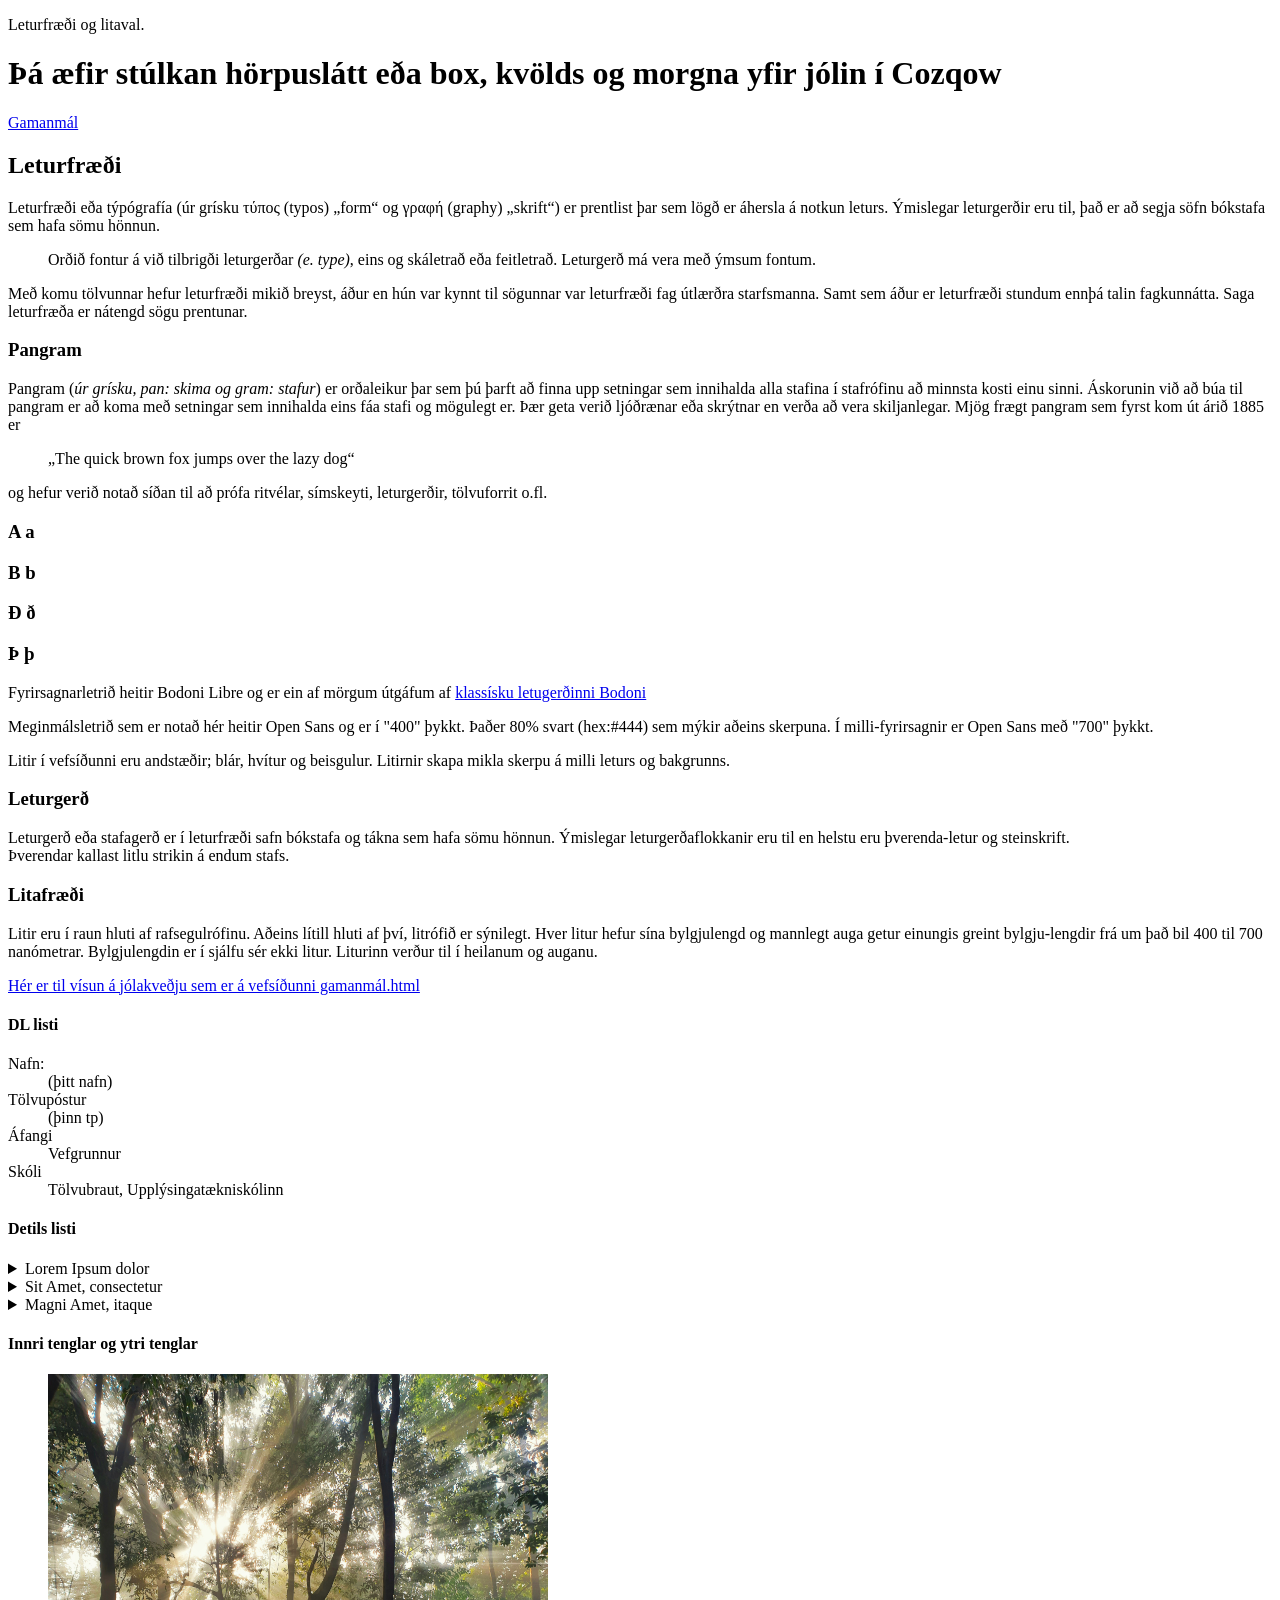
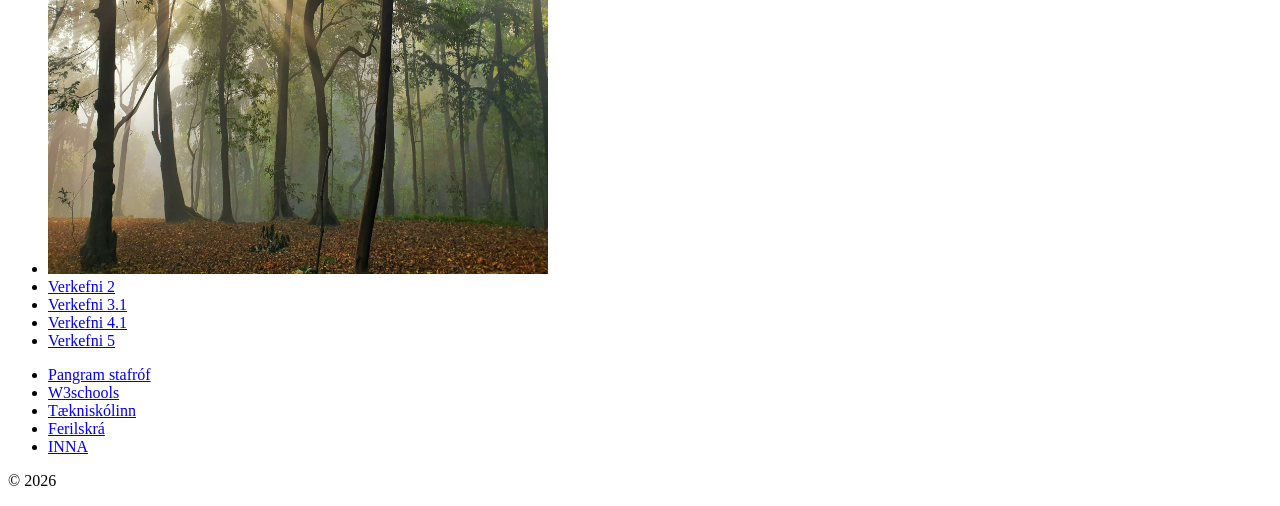
<file: index.html>
<!DOCTYPE html>
<html lang="is">
  <head>
    <meta name="viewport" content="width=device-width, initial-scale=1.0">
    <meta charset="utf-8"> 
    <title>Verkefni 5 Leturfræði og litaval</title>
	<!--hér sækjum við leturgerðir af fonts.gooogle.com-->    
	<link rel="stylesheet" href="styles.css">
  </head>
  <body>
    <p class="verkefni">Leturfræði og litaval.</p>
    <header class="container">
        <h1>Þá æfir stúlkan hörpuslátt eða box, kvölds og morgna yfir jólin í Cozqow</h1>
        <p><a href="gamanmal.html" class="header-button">Gamanmál</a></p>
    </header>
    <div class="main-bg"> 
    	<main class="container col-2">
			<article>
				<h2>Leturfræði</h2>
				<p>Leturfræði eða týpógrafía (úr grísku τύπος (typos) „form“ og γραφή (graphy) „skrift“) er prentlist þar sem lögð er áhersla á notkun leturs. Ýmislegar leturgerðir eru til, það er að segja söfn bókstafa sem hafa sömu hönnun. </p>
				<blockquote>Orðið fontur á við tilbrigði leturgerðar <em>(e. type)</em>, eins og skáletrað eða feitletrað. Leturgerð má vera með ýmsum fontum.</blockquote>
				<p>Með komu tölvunnar hefur leturfræði mikið breyst, áður en hún var kynnt til sögunnar var leturfræði fag útlærðra starfsmanna. Samt sem áður er leturfræði stundum ennþá talin fagkunnátta. Saga leturfræða er nátengd sögu prentunar.
				</p>
				<h3>Pangram</h3>
				<p>Pangram (<em>úr grísku, pan: skima og gram: stafur</em>) er orðaleikur þar sem þú þarft að finna upp setningar sem innihalda alla stafina í stafrófinu að minnsta kosti einu sinni. Áskorunin við að búa til  pangram er að koma með setningar sem innihalda eins fáa stafi og mögulegt er. Þær geta verið ljóðrænar eða skrýtnar en verða að vera skiljanlegar. Mjög frægt pangram sem fyrst kom út árið 1885 er 
				<blockquote>„The quick brown fox jumps over the lazy dog“</blockquote> og hefur verið notað síðan til að prófa ritvélar, símskeyti, leturgerðir, tölvuforrit o.fl.</p>
			</article>
			<article>
				<section class="bodoni">
					<h1>A a</h1>
					<h1>B b</h1>
					<h1>Ð ð</h1>
					<h1>Þ þ</h1>
				</section>
				<p>Fyrirsagnarletrið heitir Bodoni Libre og er ein af mörgum útgáfum af <a href="https://en.wikipedia.org/wiki/Bodoni"> klassísku letugerðinni Bodoni</a> </li>
				</p><p>Meginmálsletrið sem er notað hér heitir Open Sans og er í "400" þykkt. Þaðer 80% svart (hex:#444) sem mýkir aðeins skerpuna. Í milli-fyrirsagnir er Open Sans með "700" þykkt.
				</p><p>Litir í vefsíðunni eru andstæðir; blár, hvítur og beisgulur. Litirnir skapa mikla skerpu á milli leturs og bakgrunns. </p>
				<h3>Leturgerð</h3>
				<p>Leturgerð eða stafagerð er í leturfræði safn bókstafa og tákna sem hafa sömu hönnun. Ýmislegar leturgerða<wbr>flokkanir eru til en helstu eru þverenda-<wbr>letur og steinskrift. <br>Þverendar kallast litlu strikin á endum stafs.</p> 
				<h3>Litafræði</h3>
				<p>Litir eru í raun hluti af rafsegulrófinu. Aðeins lítill hluti af því, litrófið er sýnilegt. Hver litur hefur sína bylgjulengd og mannlegt auga getur einungis greint bylgju-<wbr>lengdir frá um það bil 400 til 700 nanómetrar. Bylgjulengdin er í sjálfu sér ekki litur. Liturinn verður til í heilanum og auganu.
				</p>       <!-- Ath! ID # er stafnæmt -->
				<p><a href=" ">Hér er til vísun á jólakveðju sem er á vefsíðunni gamanmál.html</a></p>
			</article>
    	</main>
    </div> <!--bakgrunnur endar hér-->
    <footer class="container col-3">
      <nav>
        <h4>DL listi </h4>
        <dl><!--Description list, nafn tölvupóstur, áfangi og skóli-->
			<dt>Nafn:</dt>
				<dd>(þitt nafn)</dd>
			<dt>Tölvupóstur</dt>
				<dd>(þinn tp)</dd>
			<dt>Áfangi</dt>
				<dd>Vefgrunnur</dd>
			<dt>Skóli</dt>
				<dd>Tölvubraut, Upplýsingatækniskólinn</dd>
        </dl>
      </nav>
      <nav>
			<h4>Detils listi</h4>
			<details name="listi">
				<summary>Lorem Ipsum dolor</summary>
				<h4>The details of Lorem Ipsum</h4>
				<p>Lorem ipsum dolor sit amet, consectetur adipisicing elit. Magni amet, itaque praesentium obcaecati nesciunt, aspernatur reiciendis voluptatibus asperiores fugit?</p>
			</details>
			<details name="listi"> <!--hægt að bæta við eigindinu (atribute) "open" í listan-->
				<summary>Sit Amet, consectetur</summary>
				<h4>The details of Sit Amet</h4>
				<p>Sit amet, consectetur adipisicing elit. aspernatur reiciendis voluptatibus asperiores fugit, repudiandae a ipsa dolorum modi! Et a eligendi error culpa aut?</p>
			</details>
			<details name="listi">
				<summary>Magni Amet, itaque</summary>
				<h4>The details of Magni Amet</h4>
				<p>Magni amet, itaque praesentium obcaecati nesciunt, Lorem ipsum dolor sit amet, consectetur adipisicing elit. aspernatur reiciendis voluptatibus asperiores fugit, repudiandae a ipsa dolorum modi! Et a eligendi error culpa aut?</p>
			</details>
      </nav>
      <nav>
		<h4>Innri tenglar og ytri tenglar</em></h4>
		<ul>
			<li><img src="Images/bikesh-deshar-QgJEDaNBr7w-unsplash.jpg" alt="Hjól" height="500" width="500"></li>
			<li><a href="../verkefni-2/">Verkefni 2</a></li>
			<li><a href="../verkefni-3/verkefni-31/">Verkefni 3.1</a></li>
			<li><a href="../verkefni-4/verkefni-41/">Verkefni 4.1</a></li>
			<li><a href="../verkefni-5/index.html">Verkefni 5</a></li>
		</ul>
        <ul>
			<li><a href="https://pangram.me/">Pangram stafróf</a></li>
			<li><a href="https://www.w3schools.com/">W3schools</a></li>
			<li><a href="https://www.tskoli.is">Tækniskólinn</a></li>
			<li><a href="#">Ferilskrá</a></li>
			<li><a href="https://www.inna.is">INNA</a></li>
        </ul>
      </nav>
      </footer>
    <p class="center">&copy; 2026  <!--nafnið þitt hér--></p>
  </body>
</html>
</file>
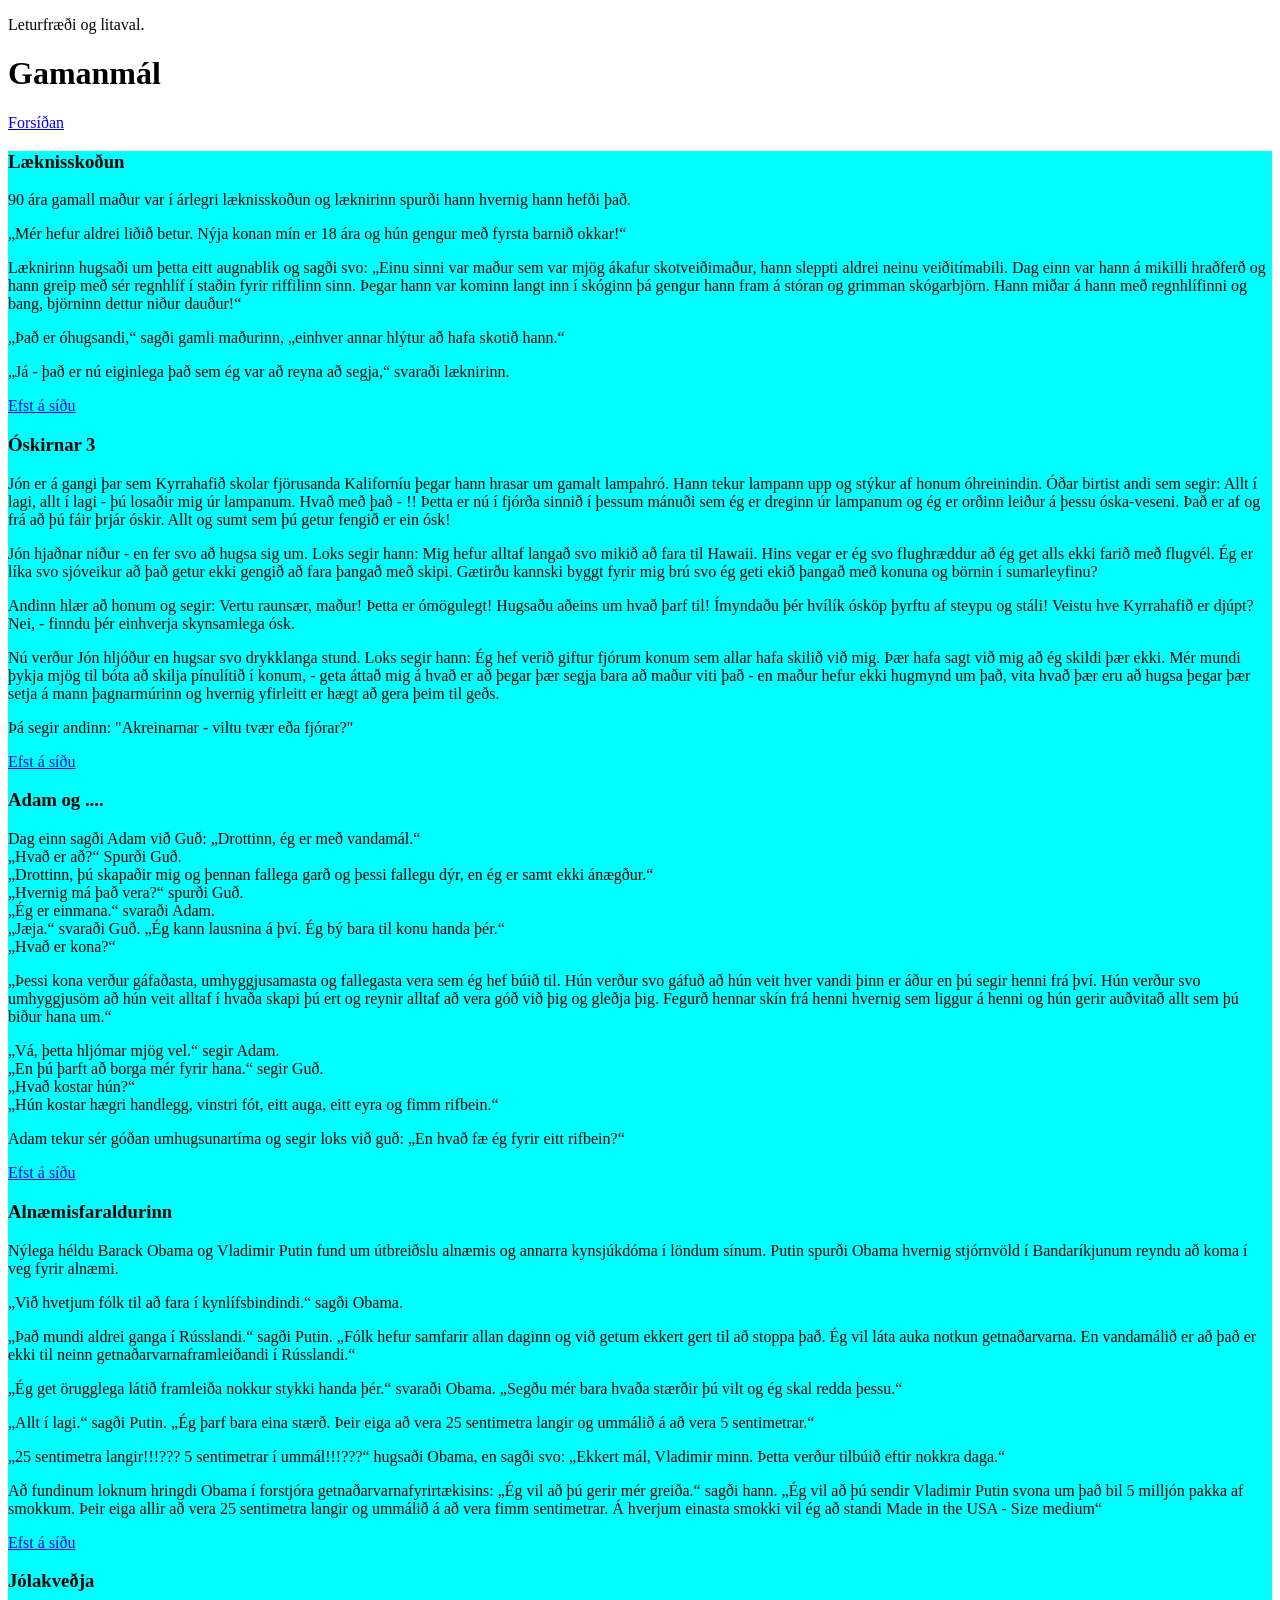
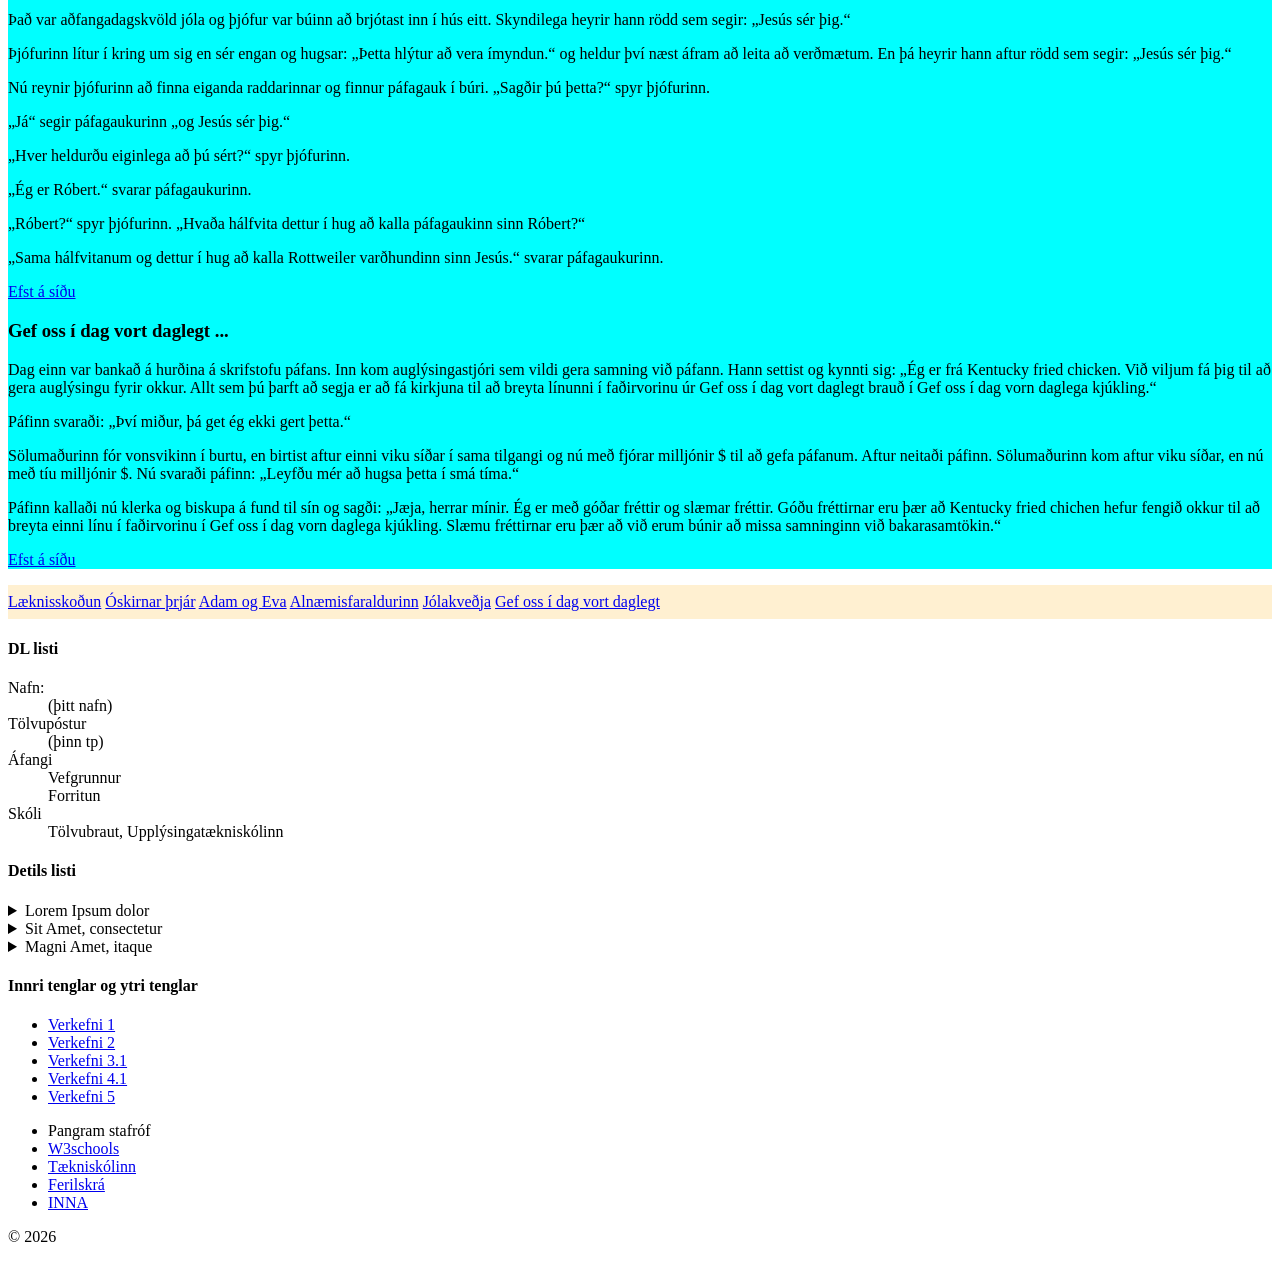
<file: gamanmal.html>
<!DOCTYPE html>
<html lang="is">
  <head>
    <meta name="viewport" content="width=device-width, initial-scale=1.0">
    <meta charset="utf-8"> 
    <title>Verkefni 5 Leturfræði og litaval</title>
	<!--hér sækjum við leturgerðir af fonts.gooogle.com-->
	<link rel="stylesheet" href="styles.css">
  </head>
  <body>
    <p class="verkefni">Leturfræði og litaval.</p>
    <header class="container">
        <h1>Gamanmál</h1>
		<p><a href="index.html" class="header-button">Forsíðan</a></p>
    </header>
    <div class="main-bg"> 
    	<main class="container col-31">
			<section class="articles padd-top-7">
				<article id="Læknisskoðun">
					<h3>Læknisskoðun</h3>
					<p>90 ára gamall maður var í árlegri læknisskoðun og læknirinn spurði hann hvernig hann hefði það.
					</p><p>          
					„Mér hefur aldrei liðið betur. Nýja konan mín er 18 ára og hún gengur með fyrsta barnið okkar!“
					</p><p>          
					Læknirinn hugsaði um þetta eitt augnablik og sagði svo: „Einu sinni var maður sem var mjög ákafur skotveiðimaður, hann sleppti aldrei neinu veiðitímabili. Dag einn var hann á mikilli hraðferð og hann greip með sér regnhlíf í staðin fyrir riffilinn sinn. Þegar hann var kominn langt inn í skóginn þá gengur hann fram á stóran og grimman skógarbjörn. Hann miðar á hann með regnhlífinni og bang,  björninn dettur niður dauður!“
					</p><p>          
					„Það er óhugsandi,“ sagði gamli maðurinn, „einhver annar hlýtur að hafa skotið hann.“
					</p>
					<p>„Já - það er nú eiginlega það sem ég var að reyna að segja,“ svaraði læknirinn.</p>
					<p><a href="#top">Efst á síðu</a></p>
				</article>
				<article id="Óskirnar">
					<div>
						<h3>Óskirnar 3</h3>
						<p>Jón er á gangi þar sem Kyrrahafið skolar fjörusanda Kaliforníu þegar hann hrasar um gamalt lampahró. Hann tekur lampann upp og stýkur af honum óhreinindin. Óðar birtist andi sem segir: Allt í lagi, allt í lagi - þú losaðir mig úr lampanum. Hvað með það - !! Þetta er nú í fjórða sinnið í þessum mánuði sem ég er dreginn úr lampanum og ég er orðinn leiður á þessu óska-veseni. Það er af og frá að þú fáir þrjár óskir. Allt og sumt sem þú getur fengið er ein ósk!
						</p><p>
						Jón hjaðnar niður - en fer svo að hugsa sig um. Loks segir hann: Mig hefur alltaf langað svo mikið að fara til Hawaii. Hins vegar er ég svo flughræddur að ég get alls ekki farið með flugvél. Ég er líka svo sjóveikur að það getur ekki gengið að fara þangað með skipi. Gætirðu kannski byggt fyrir mig brú svo ég geti ekið þangað með konuna og börnin í sumarleyfinu?
						</p>
					</div>
					<div>
						<p>Andinn hlær að honum og segir: Vertu raunsær, maður! Þetta er ómögulegt! Hugsaðu aðeins um hvað þarf til! Ímyndaðu þér hvílík ósköp þyrftu af steypu og stáli! Veistu hve Kyrrahafið er djúpt? Nei, - finndu þér einhverja skynsamlega ósk.
						</p><p>
						Nú verður Jón hljóður en hugsar svo drykklanga stund. Loks segir hann: Ég hef verið giftur fjórum konum sem allar hafa skilið við mig. Þær hafa sagt við mig að ég skildi þær ekki. Mér mundi þykja mjög til bóta að skilja pínulítið í konum, - geta áttað mig á hvað er að þegar þær segja bara að maður viti það - en maður hefur ekki hugmynd um það, vita hvað þær eru að hugsa þegar þær setja á mann þagnarmúrinn og hvernig yfirleitt er hægt að gera þeim til geðs.
						</p><p>
						Þá segir andinn: "Akreinarnar - viltu tvær eða fjórar?"
						</p>
						<p><a href="#top">Efst á síðu</a></p>
					</div>
				</article>
				<article id="Adam">
					<h3>Adam og ....</h3>
					<P>Dag einn sagði Adam við Guð: „Drottinn, ég er með vandamál.“
					<br>„Hvað er að?“ Spurði Guð.
					<br>„Drottinn, þú skapaðir mig og þennan fallega garð og þessi fallegu dýr, en ég er samt ekki ánægður.“
					<br>„Hvernig má það vera?“ spurði Guð.
					<br>„Ég er einmana.“ svaraði Adam.
					<br>„Jæja.“ svaraði Guð. „Ég kann lausnina á því. Ég bý bara til konu handa þér.“
					<br>„Hvað er kona?“
					<p>„Þessi kona verður gáfaðasta, umhyggjusamasta og fallegasta vera sem ég hef búið til. Hún verður svo gáfuð að hún veit hver vandi þinn er áður en þú segir henni frá því. Hún verður svo umhyggjusöm að hún veit alltaf í hvaða skapi þú ert og reynir alltaf að vera góð við þig og gleðja þig. Fegurð hennar skín frá henni hvernig sem liggur á henni og hún gerir auðvitað allt sem þú biður hana um.“</p>
					<p>„Vá, þetta hljómar mjög vel.“ segir Adam.
					<br>„En þú þarft að borga mér fyrir hana.“ segir Guð.
					<br>„Hvað kostar hún?“
					<br>„Hún kostar hægri handlegg, vinstri fót, eitt auga, eitt eyra og fimm rifbein.“
					<p>Adam tekur sér góðan umhugsunartíma og segir loks við guð: „En hvað fæ ég fyrir eitt rifbein?“
					</p>
					<p><a href="#top">Efst á síðu</a></p>
				</article>
				<article id="Alnæmis">
					<h3 class=" ">Alnæmisfaraldurinn</h3>
					<p>Nýlega héldu Barack Obama og Vladimir Putin fund um útbreiðslu alnæmis og annarra kynsjúkdóma í löndum sínum. Putin spurði Obama hvernig stjórnvöld í Bandaríkjunum reyndu að koma í veg fyrir alnæmi.
					</p><p>
					„Við hvetjum fólk til að fara í kynlífsbindindi.“ sagði Obama.
					</p><p>
					„Það mundi aldrei ganga í Rússlandi.“ sagði Putin. „Fólk hefur samfarir allan daginn og við getum ekkert gert til að stoppa það. Ég vil láta auka notkun getnaðarvarna. En vandamálið er að það er ekki til neinn getnaðarvarnaframleiðandi í Rússlandi.“
					</p><p>
					„Ég get örugglega látið framleiða nokkur stykki handa þér.“ svaraði Obama. „Segðu mér bara hvaða stærðir þú vilt og ég skal redda þessu.“
					</p><p>
					„Allt í lagi.“ sagði Putin. „Ég þarf bara eina stærð. Þeir eiga að vera 25 sentimetra langir og ummálið á að vera 5 sentimetrar.“
					</p><p>
					„25 sentimetra langir!!!??? 5 sentimetrar í ummál!!!???“ hugsaði Obama, en sagði svo: „Ekkert mál, Vladimir minn. Þetta verður tilbúið eftir nokkra daga.“
					</p><p>
					Að fundinum loknum hringdi Obama í forstjóra getnaðarvarnafyrirtækisins: „Ég vil að þú gerir mér greiða.“ sagði hann. „Ég vil að þú sendir Vladimir Putin svona um það bil 5 milljón pakka af smokkum. Þeir eiga allir að vera 25 sentimetra langir og ummálið á að vera fimm sentimetrar. Á hverjum einasta smokki vil ég að standi Made in the USA - Size medium“
					</p>
					<p><a href="#top">Efst á síðu</a></p>
				</article>
				<article id="Jólakveðja">
					<h3>Jólakveðja</h3>
					<p>Það var aðfangadagskvöld jóla og þjófur var búinn að brjótast inn í hús eitt. Skyndilega heyrir hann rödd sem segir: „Jesús sér þig.“
					</p><p>
					Þjófurinn lítur í kring um sig en sér engan og hugsar: „Þetta hlýtur að vera ímyndun.“ og heldur því næst áfram að leita að verðmætum. En þá heyrir hann aftur rödd sem segir: „Jesús sér þig.“
					</p><p>
					Nú reynir þjófurinn að finna eiganda raddarinnar og finnur páfagauk í búri. „Sagðir þú þetta?“ spyr þjófurinn.
					</p><p>
					„Já“ segir páfagaukurinn „og Jesús sér þig.“
					</p><p>
					„Hver heldurðu eiginlega að þú sért?“ spyr þjófurinn.
					</p><p>
					„Ég er Róbert.“ svarar páfagaukurinn.
					</p><p>
					„Róbert?“ spyr þjófurinn. „Hvaða hálfvita dettur í hug að kalla páfagaukinn sinn Róbert?“
					</p><p>
					„Sama hálfvitanum og dettur í hug að kalla Rottweiler varðhundinn sinn Jesús.“ svarar páfagaukurinn.
					</p><p><a href="#top">Efst á síðu</a></p>
				</article>
				<article id="Gef">
					<h3>Gef oss í dag vort daglegt ... </h3>
					<p>Dag einn var bankað á hurðina á skrifstofu páfans. Inn kom auglýsingastjóri sem vildi gera samning við páfann. Hann settist og kynnti sig: „Ég er frá Kentucky fried chicken. Við viljum fá þig til að gera auglýsingu fyrir okkur. Allt sem þú þarft að segja er að fá kirkjuna til að breyta línunni í faðirvorinu úr Gef oss í dag vort daglegt brauð í Gef oss í dag vorn daglega kjúkling.“
					</p><p>
					Páfinn svaraði: „Því miður, þá get ég ekki gert þetta.“
					</p><p>
					Sölumaðurinn fór vonsvikinn í burtu, en birtist aftur einni viku síðar í sama tilgangi og nú með fjórar milljónir $ til að gefa páfanum. Aftur neitaði páfinn. Sölumaðurinn kom aftur viku síðar, en nú með tíu milljónir $. Nú svaraði páfinn: „Leyfðu mér að hugsa þetta í smá tíma.“
					</p><p>
					Páfinn kallaði nú klerka og biskupa á fund til sín og sagði: „Jæja, herrar mínir. Ég er með góðar fréttir og slæmar fréttir. Góðu fréttirnar eru þær að Kentucky fried chichen hefur fengið okkur til að breyta einni línu í faðirvorinu í Gef oss í dag vorn daglega kjúkling. Slæmu fréttirnar eru þær að við erum búnir að missa samninginn við bakarasamtökin.“
					</p><p><a href="#top">Efst á síðu</a></p>
				</article>
			</section>
			<section class="sticky-menu"><!--verður að vera "block element" til að vera "sticky"-->
				<aside class="aside-menu"><!--setjum display flex og grid-area á aside og staðsetjum efst á síðu í farsímaskjáum-->
					<a href="#Læknisskoðun">Læknisskoðun</a>
					<a href="#">Óskirnar þrjár</a>
					<a href="#">Adam og Eva</a>
					<a href="#">Alnæmisfaraldurinn</a>
					<a href="#">Jólakveðja</a>
					<a href="#">Gef oss í dag vort daglegt</a>
				</aside>
			</section>
        </main>
    </div> <!--bakgrunnur endar hér-->
    <footer class="container col-3">
      <nav>
        <h4>DL listi </h4>
        <dl><!--Description list, nafn tölvupóstur, áfangi og skóli-->
			<dt>Nafn:</dt>
				<dd>(þitt nafn)</dd>
			<dt>Tölvupóstur</dt>
				<dd>(þinn tp)</dd>
			<dt>Áfangi</dt>
				<dd>Vefgrunnur</dd>
				<dd>Forritun</dd>
			<dt>Skóli</dt>
				<dd>Tölvubraut, Upplýsingatækniskólinn</dd>
        </dl>
      </nav>
      <nav>
			<h4>Detils listi</h4>
			<details name="listi">
				<summary>Lorem Ipsum dolor</summary>
				<h4>The details of Lorem Ipsum</h4>
				<p>Lorem ipsum dolor sit amet, consectetur adipisicing elit. Magni amet, itaque praesentium obcaecati nesciunt, aspernatur reiciendis voluptatibus asperiores fugit?</p>
			</details>
			<details name="listi"> <!--hægt að bæta við eigindinu (atribute) "open" í listan-->
				<summary>Sit Amet, consectetur</summary>
				<h4>The details of Sit Amet</h4>
				<p>Sit amet, consectetur adipisicing elit. aspernatur reiciendis voluptatibus asperiores fugit, repudiandae a ipsa dolorum modi! Et a eligendi error culpa aut?</p>
			</details>
			<details name="listi">
				<summary>Magni Amet, itaque</summary>
				<h4>The details of Magni Amet</h4>
				<p>Magni amet, itaque praesentium obcaecati nesciunt, Lorem ipsum dolor sit amet, consectetur adipisicing elit. aspernatur reiciendis voluptatibus asperiores fugit, repudiandae a ipsa dolorum modi! Et a eligendi error culpa aut?</p>
			</details>
      </nav>
      <nav>
		<h4>Innri tenglar og ytri tenglar</em></h4>
		<ul>
			<li><a href="../verkefni-1">Verkefni 1</a></li>
			<li><a href="../verkefni-2/">Verkefni 2</a></li>
			<li><a href="../verkefni-3/verkefni-31/">Verkefni 3.1</a></li>
			<li><a href="../verkefni-4/verkefni-41/">Verkefni 4.1</a></li>
			<li><a href="../verkefni-5/index.html">Verkefni 5</a></li>
		</ul>
        <ul>
			<li><href="https://pangram.me/">Pangram stafróf</a></li>
			<li><a href="https://www.w3schools.com/">W3schools</a></li>
			<li><a href="https://www.tskoli.is">Tækniskólinn</a></li>
			<li><a href="#">Ferilskrá</a></li>
			<li><a href="https://www.inna.is">INNA</a></li>
        </ul>
      </nav>
      </footer>
    <p class="center">&copy; 2026  <!--nafnið þitt hér--></p>
  </body>
</html>
</file>
<file: styles.css>
.articles{background-color: cyan;}
.sticky-menu{ display: block;
    position: sticky;
    top:0;
    background-color: rgb(255, 240, 209);
    padding: .5rem 0;}

/*@media screen and (min-width:960px)
{
	main
	{
		display:grid;
		grid-template-columns:3fr 1fr;
	}
	.aside-menu{display:flex; flex-direction:column;}
}*/
</file>
